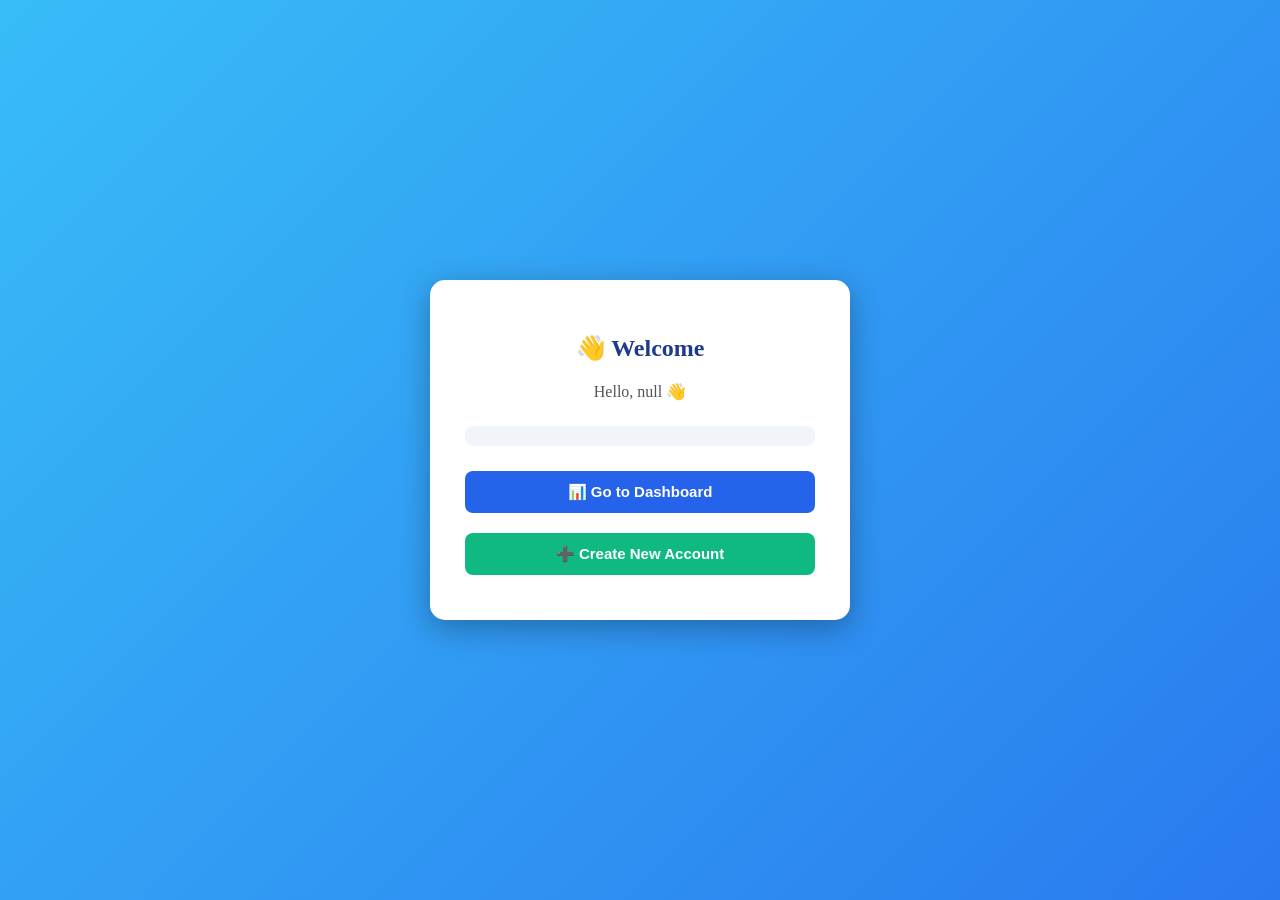
<file: src/main/resources/static/accountOptions.html>
<!DOCTYPE html>

<html>
<head>
    <meta charset="UTF-8">
    <title>Account Options</title>


    <style>
        body {
            margin: 0;
            font-family: 'Segoe UI';
            background: linear-gradient(-45deg, #0f172a, #1e3a8a, #2563eb, #38bdf8);
            background-size: 400% 400%;
            animation: bg 10s ease infinite;
        }

        @keyframes bg {
            0% {background-position:0% 50%;}
            50% {background-position:100% 50%;}
            100% {background-position:0% 50%;}
        }

        .container {
            display: flex;
            height: 100vh;
            justify-content: center;
            align-items: center;
        }

        .card {
            background: white;
            padding: 35px;
            border-radius: 15px;
            width: 350px;
            text-align: center;
            box-shadow: 0px 8px 30px rgba(0,0,0,0.3);
        }

        h2 {
            color: #1e3a8a;
            margin-bottom: 20px;
        }

        p {
            color: #555;
            margin-bottom: 25px;
        }

        button {
            width: 100%;
            padding: 12px;
            margin: 10px 0;
            border: none;
            cursor: pointer;
            font-size: 15px;
            font-weight: bold;
            border-radius: 8px;
            transition: 0.3s;
        }

        .dashboard-btn {
            background: #2563eb;
            color: white;
        }

        .dashboard-btn:hover {
            background: #1e40af;
        }

        .create-btn {
            background: #10b981;
            color: white;
        }

        .create-btn:hover {
            background: #059669;
        }

        .info-box {
            background: #f1f5f9;
            padding: 10px;
            border-radius: 8px;
            margin-bottom: 15px;
            font-size: 14px;
        }
    </style>


</head>

<body>

<div class="container">
    <div class="card">


        <h2>👋 Welcome</h2>

        <p id="userText"></p>

        <div class="info-box" id="accInfo"></div>

        <button class="dashboard-btn" onclick="goDashboard()">📊 Go to Dashboard</button>
        <button class="create-btn" onclick="goCreate()">➕ Create New Account</button>

    </div>

</div>

<script>

    let user = localStorage.getItem("user");

    // Show username
    document.getElementById("userText").innerText = "Hello, " + user + " 👋";

    // Load account info
    fetch(`http://localhost:8081/users/accountSummary?username=${user}`)
        .then(res=>res.json())
        .then(data=>{

            let info = `
        Total Accounts: ${data.totalAccounts} <br>
        Savings: ${data.typeCount.Savings} / 2 <br>
        Current: ${data.typeCount.Current} / 2 <br>
        Student: ${data.typeCount.Student} / 1
    `;

            document.getElementById("accInfo").innerHTML = info;
        });

    function goDashboard(){
        window.location.href="dashboard.html";
    }

    function goCreate(){
        window.location.href="createAccount.html";
    }

</script>

</body>
</html>
</file>
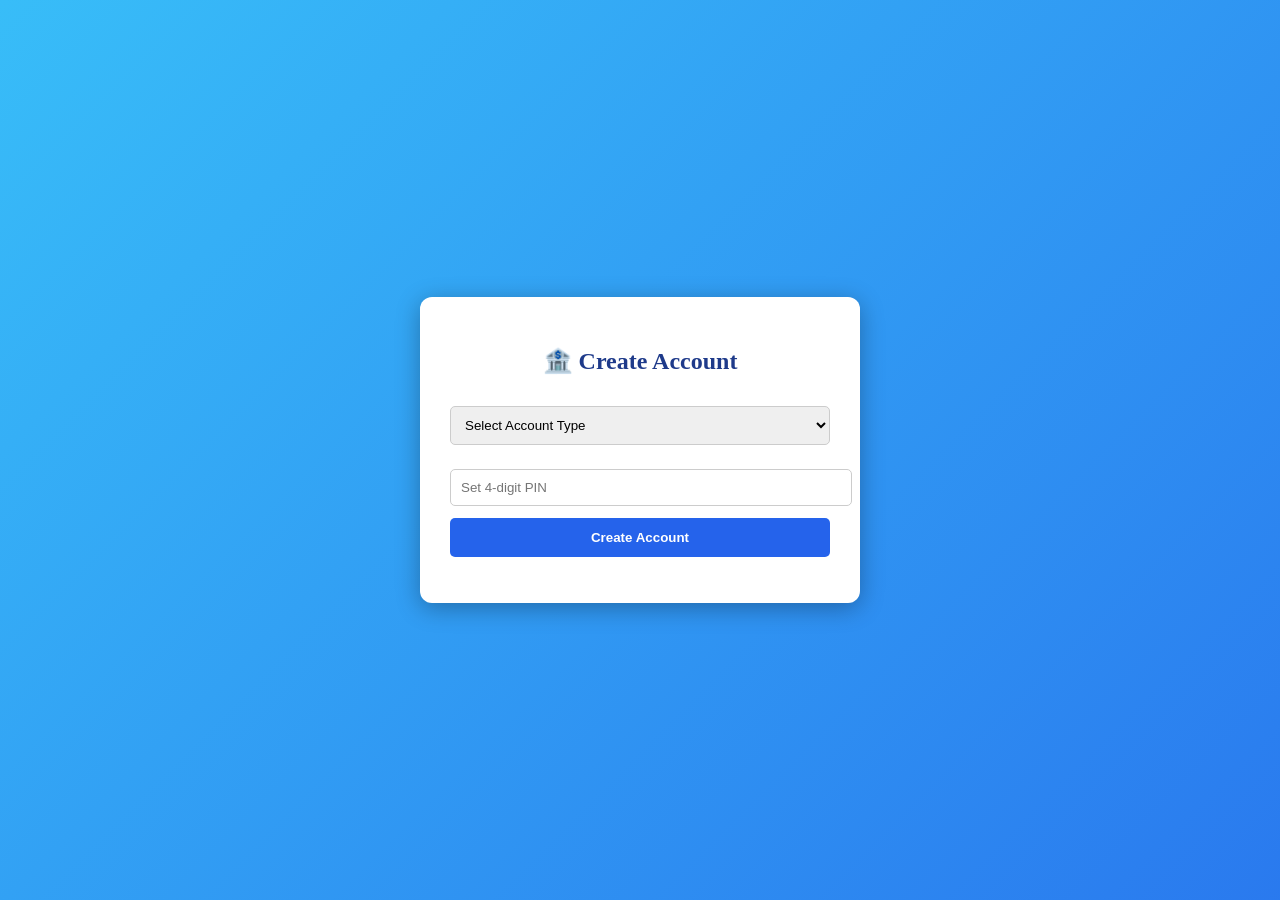
<file: src/main/resources/static/createAccount.html>
<!DOCTYPE html>
<html>
<head>
    <meta charset="UTF-8">
    <title>Create Account</title>

    <style>

        body {
            margin: 0;
            font-family: 'Segoe UI';
            background: linear-gradient(-45deg, #0f172a, #1e3a8a, #2563eb, #38bdf8);
            background-size: 400% 400%;
            animation: bg 10s ease infinite;
        }

        @keyframes bg {
            0% {background-position:0% 50%;}
            50% {background-position:100% 50%;}
            100% {background-position:0% 50%;}
        }

        .container {
            display: flex;
            height: 100vh;
            justify-content: center;
            align-items: center;
        }

        .card {
            background: white;
            padding: 30px;
            border-radius: 12px;
            width: 380px;
            box-shadow: 0px 5px 25px rgba(0,0,0,0.3);
            text-align: center;
        }

        h2 {
            color: #1e3a8a;
        }

        select, input {
            width: 100%;
            padding: 10px;
            margin: 12px 0;
            border-radius: 5px;
            border: 1px solid #ccc;
        }

        button {
            width: 100%;
            padding: 12px;
            background: #2563eb;
            color: white;
            border: none;
            cursor: pointer;
            font-weight: bold;
            border-radius: 5px;
        }

        button:hover {
            background: #1e40af;
        }

        .success {
            color: green;
            margin-top: 10px;
        }

        .acc-box {
            background: #f1f5f9;
            padding: 12px;
            margin-top: 15px;
            border-radius: 8px;
            font-weight: bold;
            color: #1e3a8a;
        }

    </style>
</head>

<body>

<div class="container">
    <div class="card">

        <h2>🏦 Create Account</h2>

        <select id="accType">
            <option value="">Select Account Type</option>
            <option value="Savings">Savings</option>
            <option value="Current">Current</option>
            <option value="Student">Student</option>
        </select>

        <input id="pin" type="password" maxlength="4" placeholder="Set 4-digit PIN">

        <button onclick="createAccount()">Create Account</button>

        <p id="msg"></p>

        <div id="accDisplay" class="acc-box" style="display:none;"></div>

    </div>
</div>

<script>

    let user = localStorage.getItem("user");

    // 🔥 LOAD EXISTING ACCOUNT TYPES & DISABLE THEM
    function loadAccountOptions(){

        let user = localStorage.getItem("user");

        fetch(`http://localhost:8081/users/accountSummary?username=${user}`)
            .then(res=>res.json())
            .then(data=>{

                let counts = data.typeCount;

                let select = document.getElementById("accType");
                select.innerHTML = "<option value=''>Select Account Type</option>";

                if(counts.Savings < 2){
                    select.innerHTML += "<option>Savings</option>";
                }

                if(counts.Current < 2){
                    select.innerHTML += "<option>Current</option>";
                }

                if(counts.Student < 1){
                    select.innerHTML += "<option>Student</option>";
                }

            });
    }

    // 🔥 CREATE ACCOUNT
    function createAccount(){

        let type = document.getElementById("accType").value;
        let pin = document.getElementById("pin").value;
        let user = localStorage.getItem("user");

        // ❌ TYPE CHECK
        if(type === ""){
            document.getElementById("msg").innerText = "❌ Please select account type";
            return;
        }

        // 🔥 PIN VALIDATION (ONLY 4 DIGIT NUMBER)
        let pinRegex = /^[0-9]{4}$/;

        if(!pinRegex.test(pin)){
            document.getElementById("msg").innerText =
                "❌ PIN must be exactly 4 digits (numbers only)";
            return;
        }

        // ✅ API CALL
        fetch("http://localhost:8081/users/createAccount",{
            method:"POST",
            headers:{"Content-Type":"application/json"},
            body: JSON.stringify({
                accountType: type,
                pin: pin,
                username: user,
                balance: 0
            })
        })
            .then(res=>res.text())
            .then(msg=>{
                document.getElementById("msg").innerText = msg;

                if(msg.includes("success")){
                    setTimeout(()=>{
                        window.location.href="dashboard.html";
                    },2000);
                }
            });
    }

    // INIT
    loadExistingAccounts();
    window.onload = loadAccountOptions;

</script>

</body>
</html>
</file>
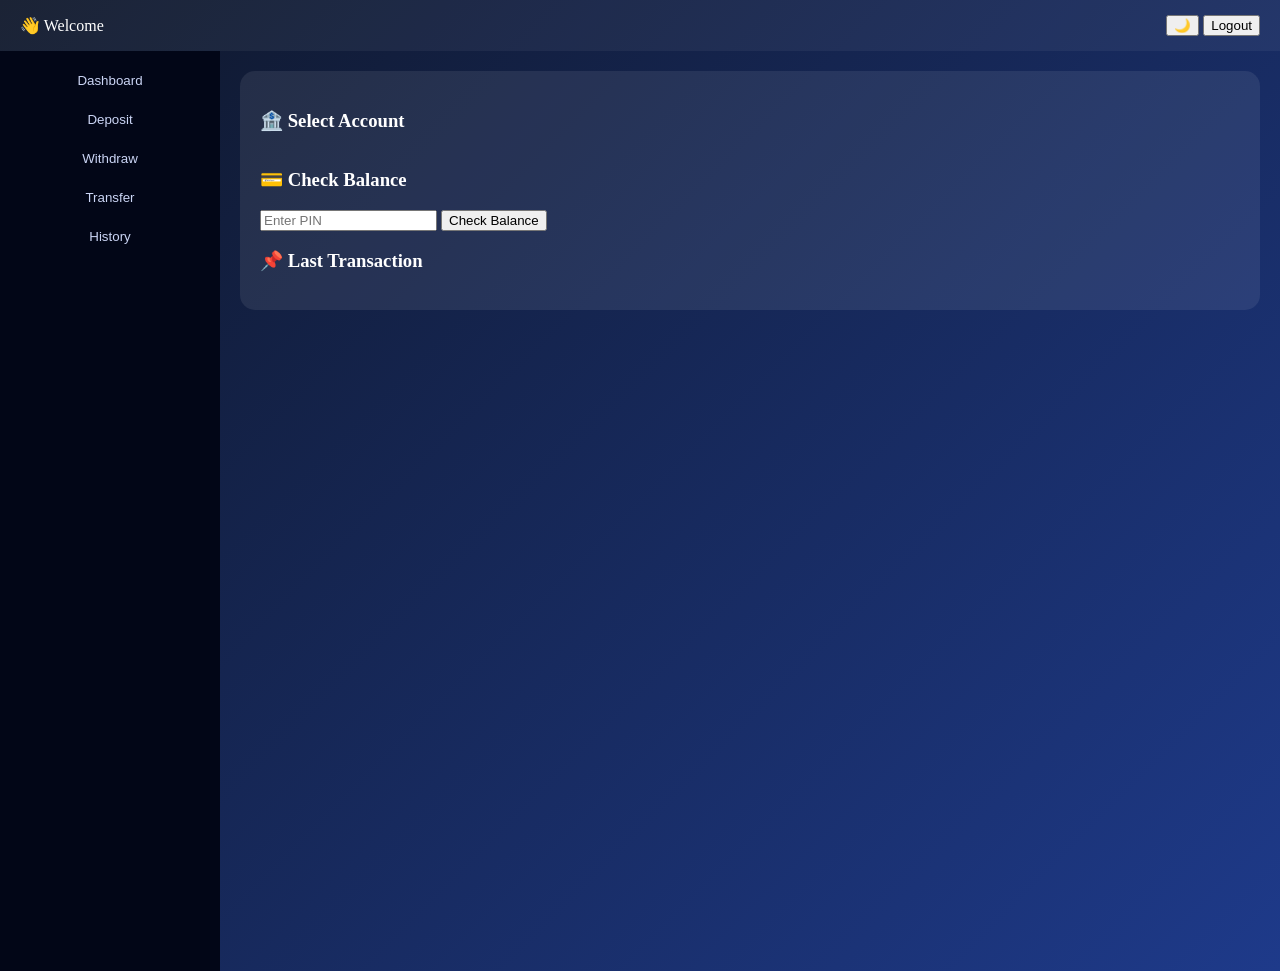
<file: src/main/resources/static/dashboard.html>
<!DOCTYPE html>

<html>
<head>
    <title>Dashboard</title>
    <meta charset="UTF-8">
    <style>
        body {
            margin: 0;
            font-family: 'Segoe UI';
            background: linear-gradient(135deg,#0f172a,#1e3a8a);
            color: white;
        }

        /* HEADER */
        .topbar {
            display: flex;
            justify-content: space-between;
            align-items: center;
            padding: 15px 20px;
            background: rgba(255,255,255,0.05);
        }

        .topbar .center {
            font-weight: bold;
            font-size: 18px;
        }

        /* SIDEBAR */
        .sidebar {
            width: 200px;
            background: #020617;
            height: 100vh;
            padding: 10px;
        }

        .sidebar button {
            width: 100%;
            padding: 12px;
            background: none;
            color: #cbd5f5;
            border: none;
            transition: 0.3s;
            cursor: pointer;
        }

        .sidebar button:hover {
            background: #1e293b;
            transform: translateX(5px);
        }

        .container {
            display: flex;
        }

        .main {
            flex: 1;
            padding: 20px;
        }

        /* CARD */
        .card {
            background: rgba(255,255,255,0.08);
            padding: 20px;
            border-radius: 15px;
        }

        .hidden { display:none; }

        /* ACCOUNT CARDS */
        .account-cards {
            display: flex;
            gap: 20px;
            overflow-x: auto;
        }

        .account-card {
            min-width: 200px;
            padding: 20px;
            border-radius: 15px;
            background: linear-gradient(135deg,#3b82f6,#1e40af);
            cursor: pointer;
            transition: 0.3s;
        }

        .account-card:hover {
            transform: scale(1.1);
        }

        .active-card {
            border: 3px solid cyan;
        }

        /* BALANCE */
        .balance-card {
            margin-top: 10px;
        }

        /* TABLE */
        table {
            width: 100%;
            text-align: center;
        }

        tr:hover {
            background: rgba(255,255,255,0.1);
        }

        /* DARK MODE */
        .dark {
            background: #020617;
        }

        /* SEARCH */
        #searchBox {
            padding: 10px;
            margin-bottom: 10px;
            width: 50%;
        }
    </style>

</head>

<body>

<header class="topbar">
    <div>👋 Welcome</div>
    <div class="center" id="welcomeText"></div>
    <div>
        <button onclick="toggleDark()">🌙</button>
        <button onclick="logout()">Logout</button>
    </div>
</header>

<div class="container">


    <div class="sidebar">
        <button onclick="show('dashboard')">Dashboard</button>
        <button onclick="show('deposit')">Deposit</button>
        <button onclick="show('withdraw')">Withdraw</button>
        <button onclick="show('transfer')">Transfer</button>
        <button onclick="show('history')">History</button>
    </div>

    <div class="main">

        <!-- DASHBOARD -->
        <div id="dashboard" class="card">

            <h3>🏦 Select Account</h3>
            <div id="accountCards" class="account-cards"></div>

            <h3>💳 Check Balance</h3>
            <input id="pinCheck" type="password" placeholder="Enter PIN">
            <button onclick="checkBalance()">Check Balance</button>

            <div class="balance-card">
                <div id="balanceBox" style="display:none;">
                    <h2 id="balance"></h2>
                </div>
            </div>

            <h3>📌 Last Transaction</h3>
            <div id="lastTxn"></div>

        </div>

        <!-- DEPOSIT -->
        <div id="deposit" class="card hidden">
            <input id="dAmt" placeholder="Amount">
            <button onclick="deposit()">Deposit</button>
        </div>

        <!-- WITHDRAW -->
        <div id="withdraw" class="card hidden">
            <input id="wAmt" placeholder="Amount">
            <button onclick="withdraw()">Withdraw</button>
        </div>

        <!-- TRANSFER -->
        <div id="transfer" class="card hidden">
            <input id="toAccount" placeholder="Receiver Account">
            <input id="tAmt" placeholder="Amount">
            <button onclick="transfer()">Transfer</button>
        </div>

        <!-- HISTORY -->
        <div id="history" class="card hidden">
            <input id="searchBox" placeholder="Search..." onkeyup="filterTable()">
            <table>
                <thead>
                <tr>
                    <th>Type</th>
                    <th>Amount</th>
                    <th>Date</th>
                </tr>
                </thead>
                <tbody id="table"></tbody>
            </table>
        </div>

    </div>

</div>

<script>

    let user = localStorage.getItem("user");
    let selectedAccount = "";

    document.getElementById("welcomeText").innerText = user;

    // NAV
    function show(id){
        document.querySelectorAll(".card").forEach(c=>c.classList.add("hidden"));
        document.getElementById(id).classList.remove("hidden");
    }

    // LOGOUT
    function logout(){
        localStorage.clear();
        window.location.href="index.html";
    }

    // LOAD ACCOUNTS
    function loadAccounts(){
        fetch(`http://localhost:8081/users/accounts?username=${user}`)
            .then(res=>res.json())
            .then(data=>{

                let container=document.getElementById("accountCards");
                container.innerHTML="";

                data.forEach((acc,i)=>{

                    let card=document.createElement("div");
                    card.className="account-card";

                    card.innerHTML=`<h4>${acc.accountType}</h4><p>${acc.accountNumber}</p>`;

                    card.onclick=function(){

                        // animation
                        card.style.transform="scale(1.1)";
                        setTimeout(()=>card.style.transform="scale(1)",200);

                        selectedAccount=acc.accountNumber;

                        document.querySelectorAll(".account-card")
                            .forEach(c=>c.classList.remove("active-card"));

                        card.classList.add("active-card");

                        document.getElementById("balanceBox").style.display="none";

                        loadData();
                    };

                    if(i===0){
                        selectedAccount=acc.accountNumber;
                        card.classList.add("active-card");
                    }

                    container.appendChild(card);
                });

                loadData();
            });
    }

    // LOAD DATA
    function loadData(){

        fetch(`http://localhost:8081/users/transactions?accountNumber=${selectedAccount}`)
            .then(res=>res.json())
            .then(data=>{

                let table=document.getElementById("table");
                table.innerHTML="";

                data.forEach(t=>{

                    let color = t.type.includes("Deposit") || t.type.includes("Received")
                        ? "green" : "red";

                    table.innerHTML+=`
            <tr style="color:${color}">
                <td>${t.type}</td>
                <td>${t.amount}</td>
                <td>${new Date(t.date).toLocaleString()}</td>
            </tr>`;
                });

                // ✅ FIXED LAST TRANSACTION
                if(data.length > 0){
                    let last = data[data.length-1];
                    document.getElementById("lastTxn").innerHTML =
                        `💰 ${last.type} ₹${last.amount}`;
                }
            });
    }

    // BALANCE
    function checkBalance(){
        let pin=document.getElementById("pinCheck").value;

        fetch(`http://localhost:8081/users/balance?accountNumber=${selectedAccount}&pin=${pin}`)
            .then(res=>res.text())
            .then(data=>{
                if(data==-1) alert("Wrong PIN");
                else{
                    document.getElementById("balance").innerText="₹ "+data;
                    document.getElementById("balanceBox").style.display="block";
                }
            });
    }

    // OPERATIONS
    function deposit(){
        let amt=document.getElementById("dAmt").value;
        fetch(`http://localhost:8081/users/deposit?accountNumber=${selectedAccount}&amount=${amt}`,{method:"POST"})
            .then(res=>res.text()).then(alert).then(loadData);
    }

    function withdraw(){
        let amt=document.getElementById("wAmt").value;
        fetch(`http://localhost:8081/users/withdraw?accountNumber=${selectedAccount}&amount=${amt}`,{method:"POST"})
            .then(res=>res.text()).then(alert).then(loadData);
    }

    function transfer(){
        let to=document.getElementById("toAccount").value;
        let amt=document.getElementById("tAmt").value;
        fetch(`http://localhost:8081/users/transfer?fromAccount=${selectedAccount}&toAccount=${to}&amount=${amt}`,{method:"POST"})
            .then(res=>res.text()).then(alert).then(loadData);
    }

    // DARK MODE
    function toggleDark(){
        document.body.classList.toggle("dark");
    }

    // SEARCH
    function filterTable(){
        let val=document.getElementById("searchBox").value.toLowerCase();
        document.querySelectorAll("#table tr").forEach(r=>{
            r.style.display=r.innerText.toLowerCase().includes(val)?"":"none";
        });
    }

    // INIT
    loadAccounts();

</script>

</body>
</html>
</file>
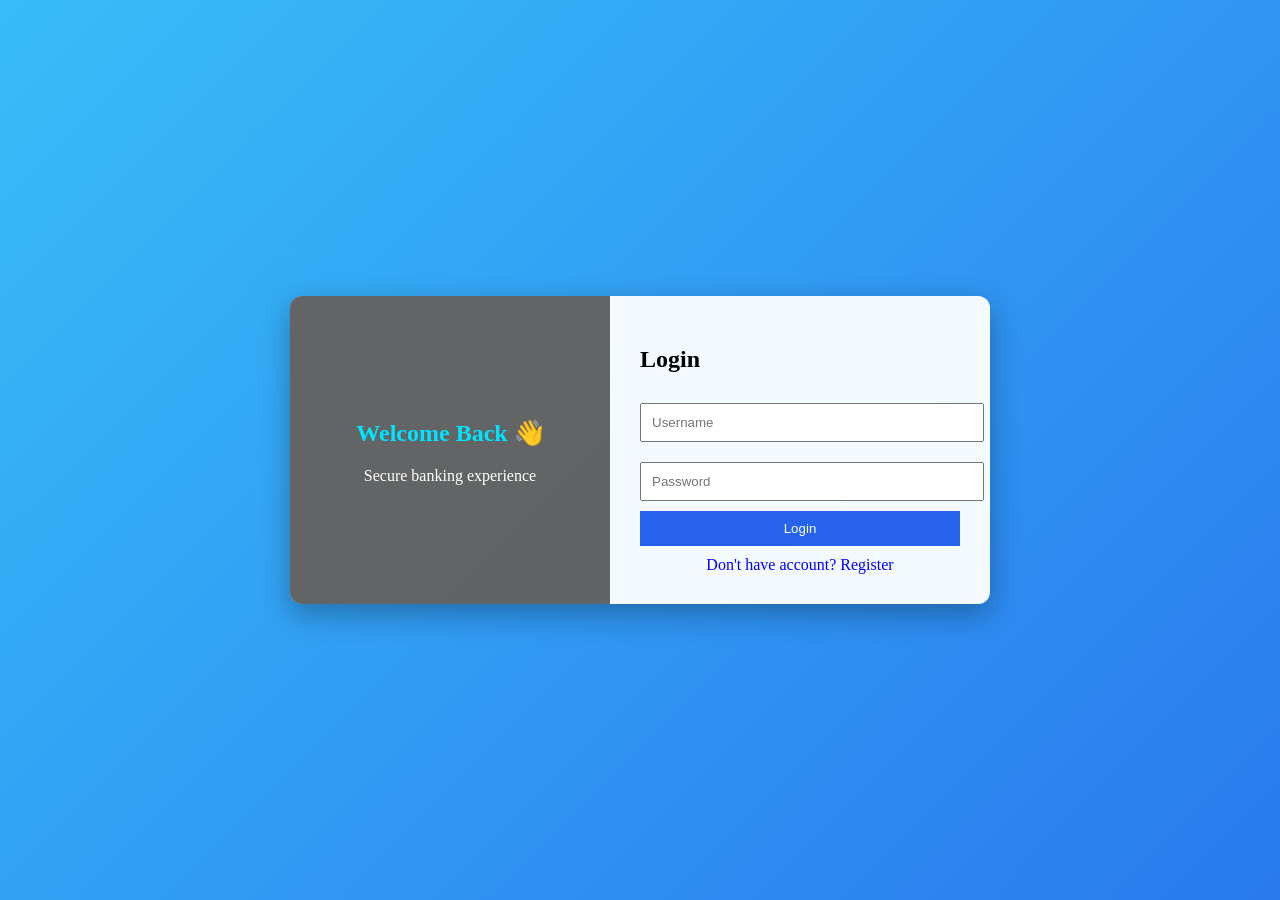
<file: src/main/resources/static/login.html>
<!DOCTYPE html>

<html>
<head>
    <meta charset="UTF-8">
    <title>Login - Smart Banking</title>


    <style>
        body {
            margin: 0;
            font-family: 'Segoe UI';
            background: linear-gradient(-45deg, #0f172a, #1e3a8a, #2563eb, #38bdf8);
            background-size: 400% 400%;
            animation: gradientBG 10s ease infinite;
        }

        @keyframes gradientBG {
            0% { background-position: 0% 50%; }
            50% { background-position: 100% 50%; }
            100% { background-position: 0% 50%; }
        }

        .login-container {
            display: flex;
            height: 100vh;
            justify-content: center;
            align-items: center;
        }

        .login-box {
            display: flex;
            width: 700px;
            background: rgba(255,255,255,0.95);
            border-radius: 12px;
            overflow: hidden;
            box-shadow: 0px 10px 30px rgba(0,0,0,0.3);
        }

        .left {
            width: 50%;
            background: url('https://cdn-icons-png.flaticon.com/512/3135/3135706.png') center/cover;
            display: flex;
            align-items: center;
            justify-content: center;
            text-align: center;
            background-blend-mode: darken;
            background-color: rgba(0, 0, 0, 0.6);
        }

        .left h2 {
            color: #00e5ff;
        }

        .left p {
            color: white;
        }

        .right {
            width: 50%;
            padding: 30px;
        }

        input {
            width: 100%;
            padding: 10px;
            margin: 10px 0;
        }

        button {
            width: 100%;
            padding: 10px;
            background: #2563eb;
            color: white;
            border: none;
            cursor: pointer;
        }

        .toggle {
            text-align: center;
            margin-top: 10px;
            cursor: pointer;
            color: blue;
        }
    </style>


</head>

<body>

<div class="login-container">
    <div class="login-box">


        <!-- LEFT -->
        <div class="left">
            <div>
                <h2>Welcome Back 👋</h2>
                <p>Secure banking experience</p>
            </div>
        </div>

        <!-- RIGHT -->
        <div class="right">

            <!-- LOGIN -->
            <div id="loginForm">
                <h2>Login</h2>
                <input id="luser" placeholder="Username">
                <input id="lpass" type="password" placeholder="Password">
                <button onclick="login()">Login</button>
                <div class="toggle" onclick="showRegister()">Don't have account? Register</div>
            </div>

            <!-- REGISTER -->
            <div id="registerForm" style="display:none;">
                <h2>Register</h2>
                <input id="ruser" placeholder="Username">
                <input id="rpass" type="password" placeholder="Password">
                <button onclick="register()">Register</button>
                <div class="toggle" onclick="showLogin()">Already have account? Login</div>
            </div>

        </div>

    </div>


</div>

<script>

    function showRegister(){
        document.getElementById("loginForm").style.display="none";
        document.getElementById("registerForm").style.display="block";
    }

    function showLogin(){
        document.getElementById("loginForm").style.display="block";
        document.getElementById("registerForm").style.display="none";
    }

    // ✅ LOGIN FUNCTION (UPDATED)
    function login(){

        let u = document.getElementById("luser").value;
        let p = document.getElementById("lpass").value;

        fetch("http://localhost:8081/users/login",{
            method:"POST",
            headers:{"Content-Type":"application/json"},
            body:JSON.stringify({username:u,password:p})
        })
            .then(res=>res.text())
            .then(msg=>{
                alert(msg);

                if(msg.includes("Successful")){

                    localStorage.setItem("user",u);

                    // 🔥 NEW LOGIC
                    fetch(`http://localhost:8081/users/accountSummary?username=${u}`)
                        .then(res=>res.json())
                        .then(data=>{

                            console.log("Account Summary:", data);

                            if(data.totalAccounts === 0){
                                window.location.href = "createAccount.html";
                            } else {
                                window.location.href = "accountOptions.html";
                            }

                        });
                }
            });
    }

    // REGISTER
    function register(){

        let u = document.getElementById("ruser").value;
        let p = document.getElementById("rpass").value;

        fetch("http://localhost:8081/users/register",{
            method:"POST",
            headers:{"Content-Type":"application/json"},
            body:JSON.stringify({username:u,password:p})
        })
            .then(res=>res.text())
            .then(msg=>{
                alert(msg);
                showLogin();
            });
    }

</script>

</body>
</html>
</file>
